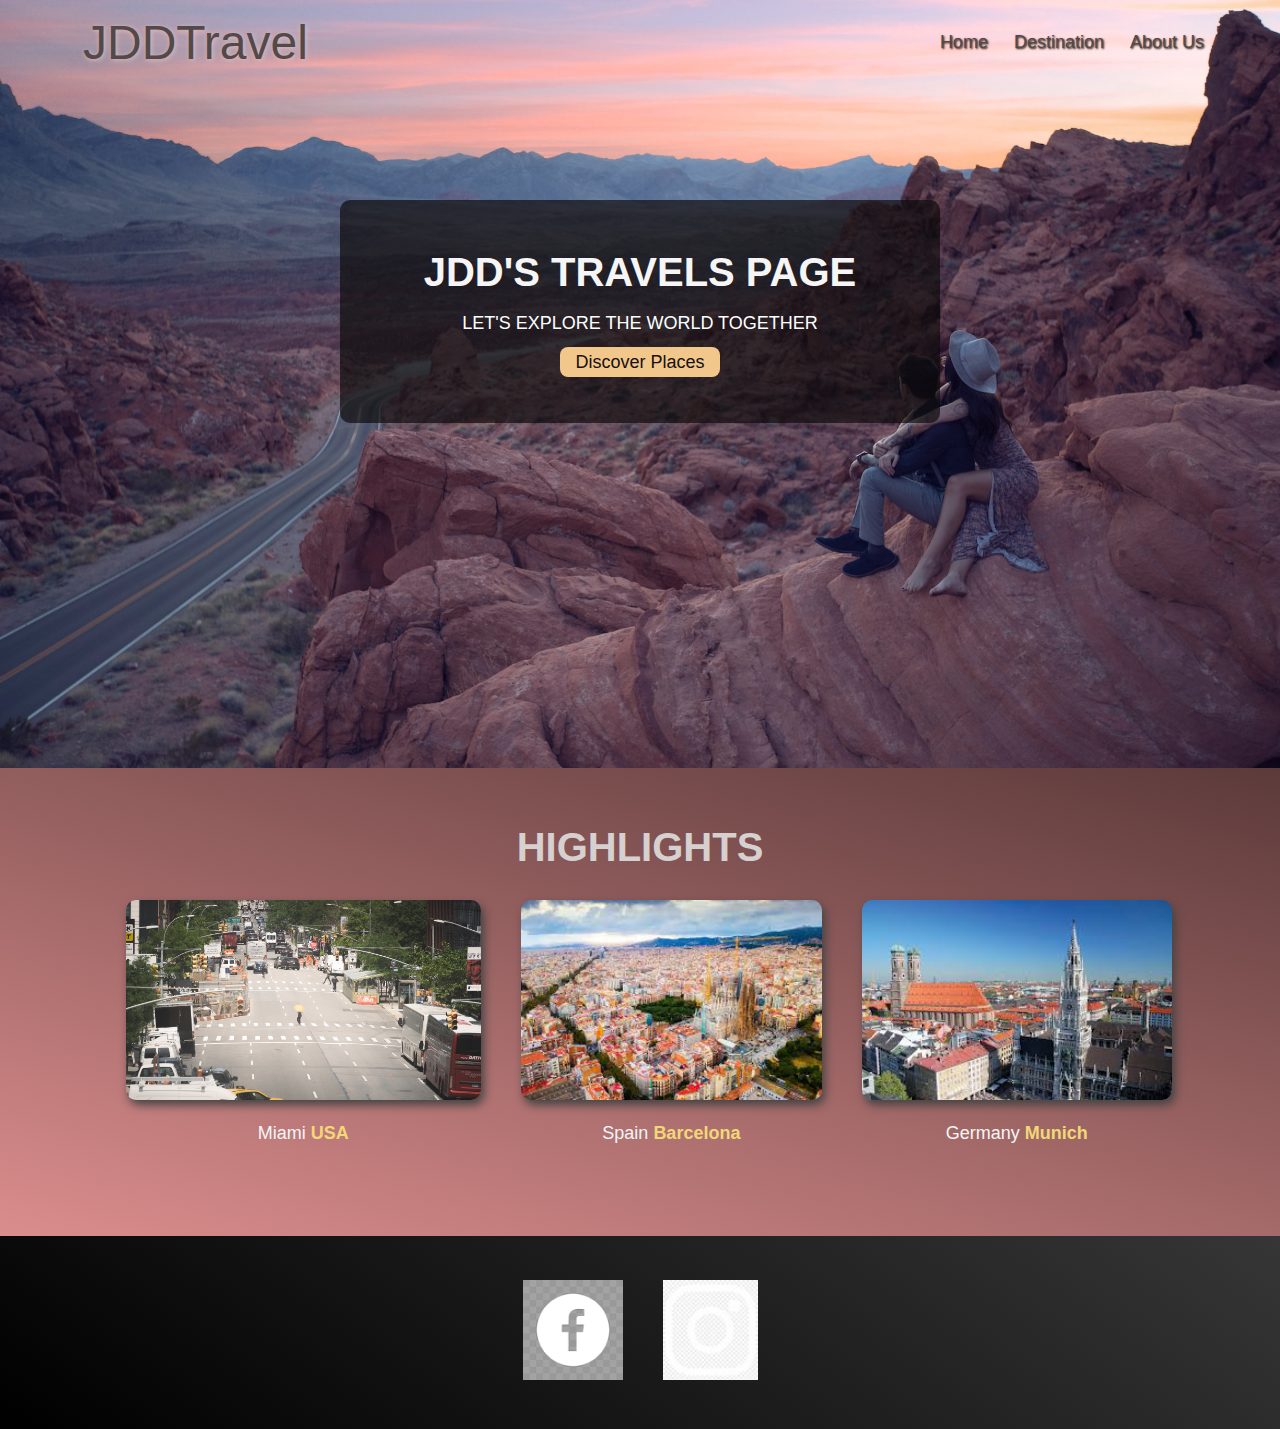
<file: html/index.html>
<!DOCTYPE html>
<html lang="en">
<head>
       <meta charset="UTF-8">
    <meta http-equiv="X-UA-Compatible" content="IE=edge">
    <meta name="viewport" content="width=device-width, initial-scale=1.0">

    <link rel="stylesheet"  href="../css/shared.css">
    <link rel="stylesheet" href="../css/index.css">

    <title>Landing Page</title>
</head>
<body>

    <header>
        <div id="page-logo">
            <a href="../html/index.html" > JDDTravel</a>
        </div>        
           <nav>
               <div>
                <ul>
                    <li><a href="../html/index.html">Home</a></li>
                    <li> <a href="../html/destination.html" target="_blank">Destination</a> </li>
                    <li> <a href="https://www.jdd.com.ng/about-us" target="_blank">About Us</a>  </li>
                </ul>

               </div>
               
           </nav>
    </header>

    <main>
        <section id="hero-image">
          <div id="hero-content">
             <h1> JDD'S Travels Page</h1>
           <p>Let's Explore the World Together</p>
           <a href="../html/destination.html">Discover Places</a>
          </div>

          
        </section>
        <section id="highlight">
            <h2> Highlights</h2>
          
                <ul id="destination">
                    <li class="destination">
                        <img src="../images/miami_.jpg" alt="Miami Island Image">
                        <p>Miami <strong>USA</strong></p>
                    </li>
    
                    <li class="destination">
                        <img src="../images/barcelona.jpg" alt="Barceona satellite image">
                        <p>Spain <strong>Barcelona</strong></p>
                    </li>
                    <li class="destination">
                        <img src="../images/munic.jpg" alt="Germany satellite image">
                        <p>Germany <strong>Munich</strong></p>
                    </li>
                </ul>
            
        </section>
    </main>

    <footer>
        <a href="https://www.facebook.com">
            <img src="../icon/facebook.jpg" alt="facebook logo">
        </a>
        
        <a href="https://www.instagram.com">
            <img src="../icon/instagram.jpg" alt="instagram logo">
        </a>
       
    </footer>
    
</body>
</html>
</file>
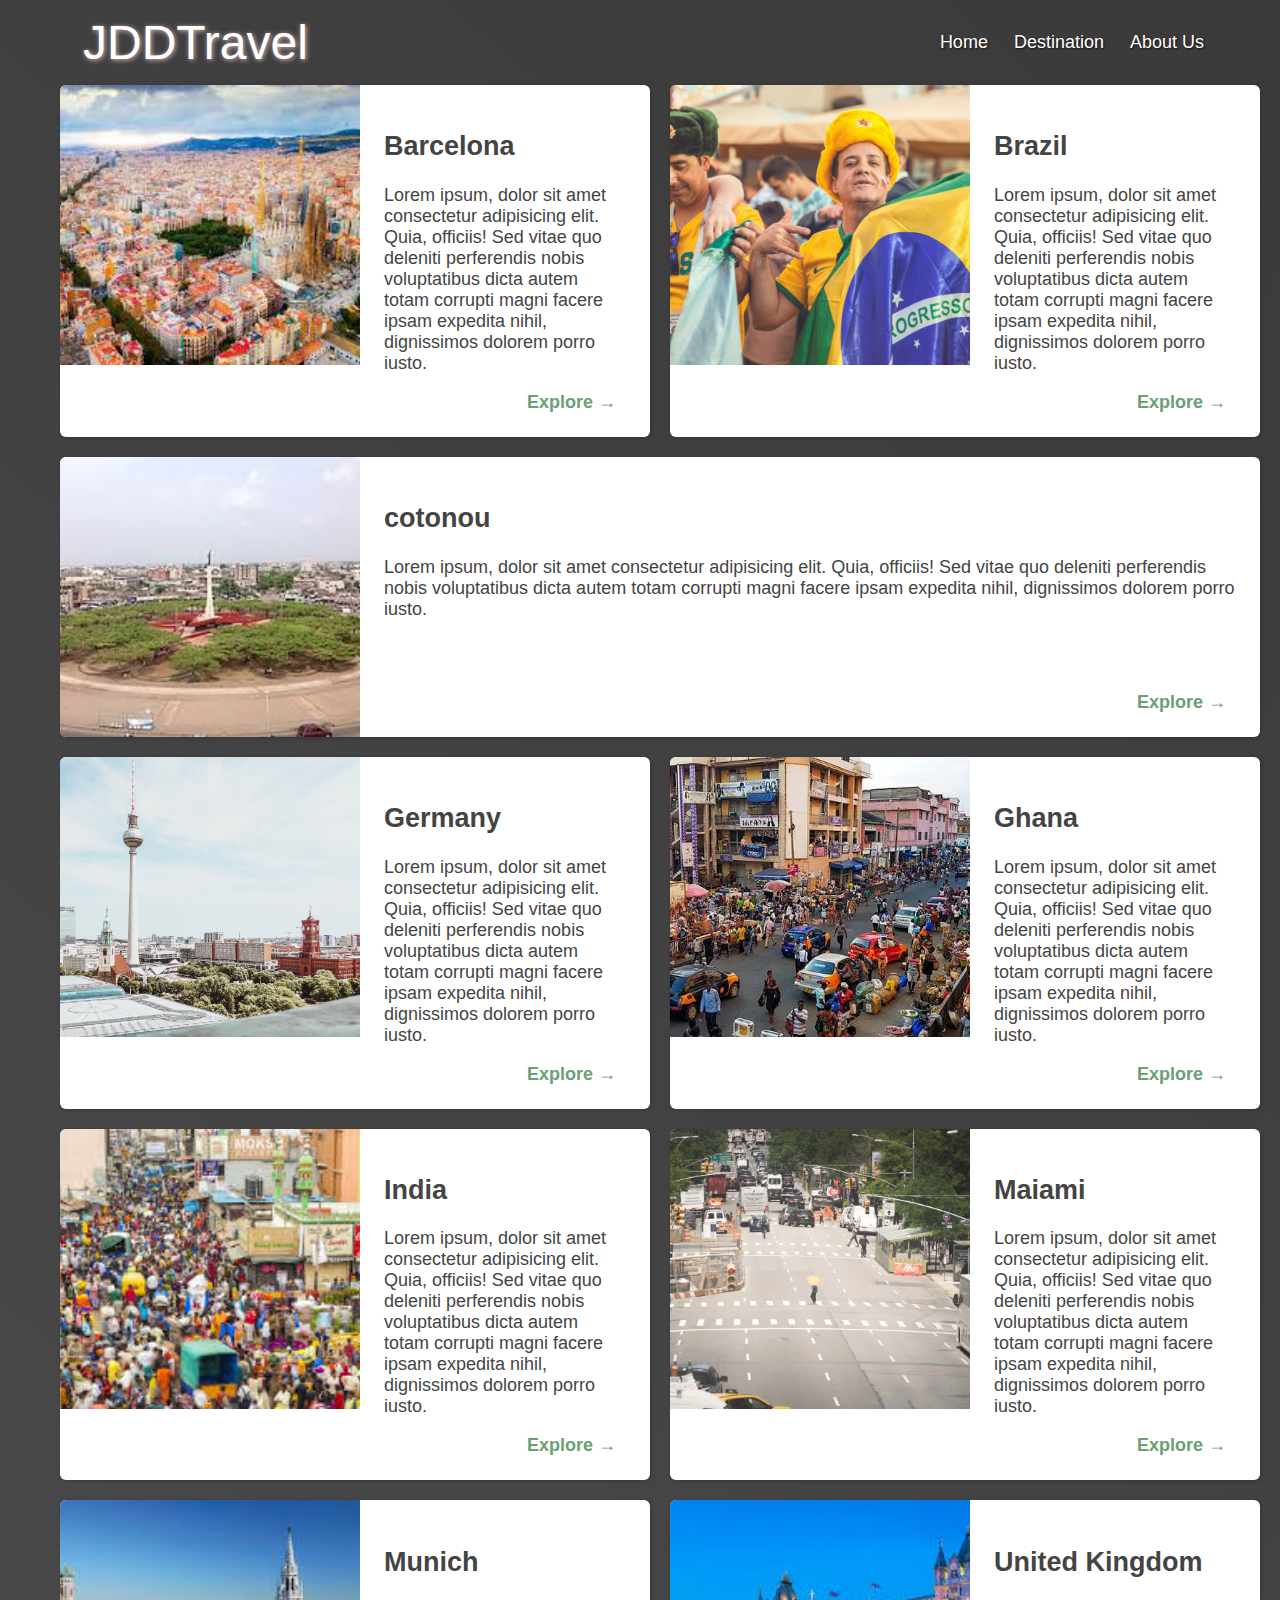
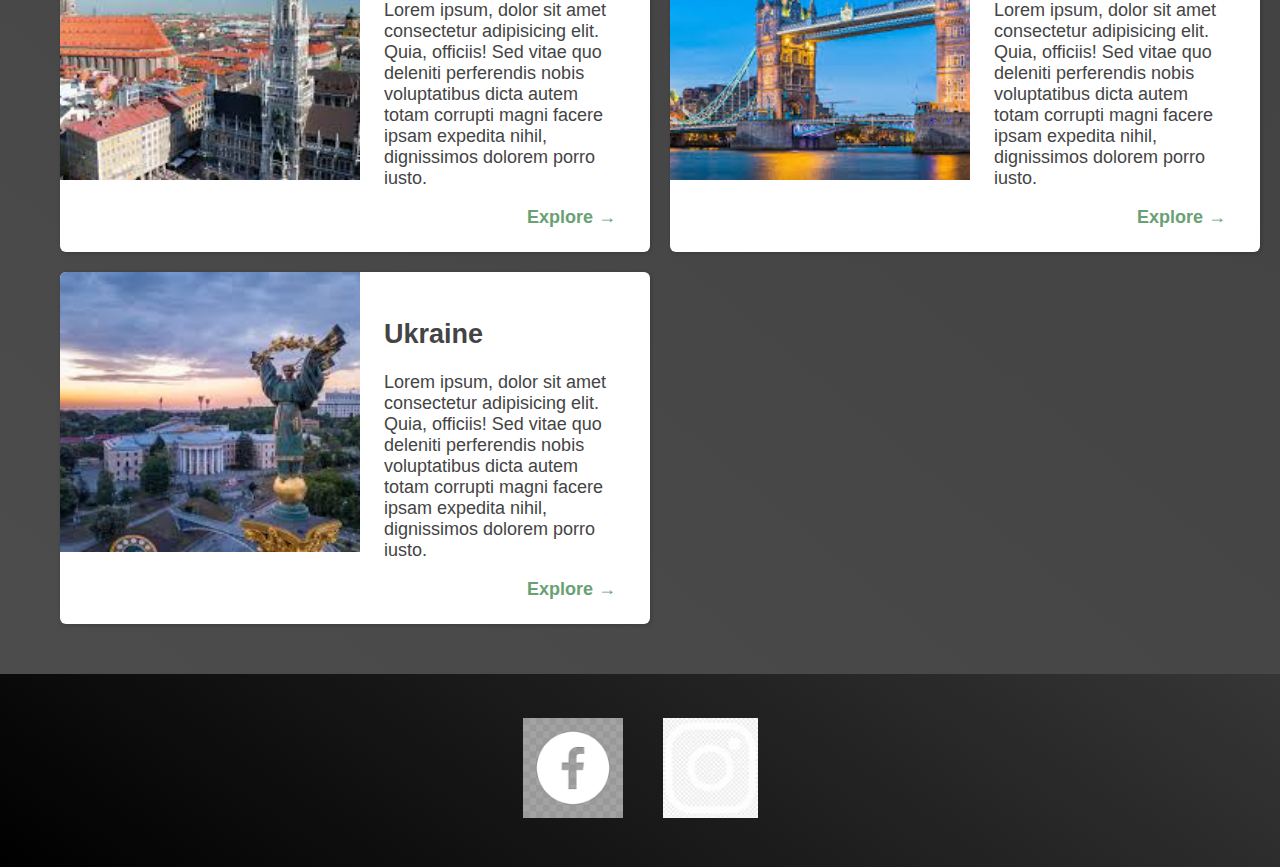
<file: html/destination.html>
<!DOCTYPE html>
<html lang="en">
<head>
    <meta charset="UTF-8">
    <meta http-equiv="X-UA-Compatible" content="IE=edge">
    <meta name="viewport" content="width=device-width, initial-scale=1.0">

    <link rel="stylesheet"  href="../css/shared.css">
    <link rel="stylesheet" href="../css/destination.css">

    <title>Document</title>
</head>
<body>

    
    <header>
        <div id="page-logo">
            <a href="../html/index.html" > JDDTravel</a>
        </div>        
           <nav>
               <div>
                <ul>
                    <li><a href="../html/index.html">Home</a></li>
                    <li> <a href="../html/destination.html" target="_blank">Destination</a> </li>
                    <li> <a href="https://www.jdd.com.ng/about-us" target="_blank">About Us</a>  </li>
                </ul>

               </div>
               
           </nav>
    </header>

    <main>
      <ul>
          <li>
              <img src="../images/barcelona.jpg" alt="The city of Barcelona">
             <div class="item-content">
                 <div>
                    <h2>Barcelona</h2>
                    <p>Lorem ipsum, dolor sit amet consectetur adipisicing elit. Quia, officiis! Sed vitae quo 
                        deleniti perferendis nobis voluptatibus dicta autem totam corrupti magni facere ipsam expedita nihil, 
                        dignissimos dolorem porro iusto.</p>
    
                 </div>
                    <div class="action-explore">
                        <a href="https://en.wikipedia.org/Barcelona">Explore &#x2192</a>
                     </div>
             </div>
             
          </li>
      

    
        <li>
            <img src="../images/Brazil.jpg" alt="A carnival in Brazil">
           <div class="item-content">
               <div>
                  <h2>Brazil</h2>
                  <p>Lorem ipsum, dolor sit amet consectetur adipisicing elit. Quia, officiis! Sed vitae quo 
                      deleniti perferendis nobis voluptatibus dicta autem totam corrupti magni facere ipsam expedita nihil, 
                      dignissimos dolorem porro iusto.</p>
  
               </div>
                  <div class="action-explore">
                      <a href="https://en.wikipedia.org/Brazil">Explore &#x2192</a>
                   </div>
           </div>
           
        </li>
    

    
        <li>
            <img src="../images/cotonue.jpeg" alt="The central city of cotonou">
           <div class="item-content">
               <div>
                  <h2>cotonou</h2>
                  <p>Lorem ipsum, dolor sit amet consectetur adipisicing elit. Quia, officiis! Sed vitae quo 
                      deleniti perferendis nobis voluptatibus dicta autem totam corrupti magni facere ipsam expedita nihil, 
                      dignissimos dolorem porro iusto.</p>
  
               </div>
                  <div class="action-explore">
                      <a href="https://en.wikipedia.org/cotonou">Explore &#x2192</a>
                   </div>
           </div>
           
        </li>
    

    
        <li>
            <img src="../images/germany.jpg" alt="The city of Germany">
           <div class="item-content">
               <div>
                  <h2>Germany</h2>
                  <p>Lorem ipsum, dolor sit amet consectetur adipisicing elit. Quia, officiis! Sed vitae quo 
                      deleniti perferendis nobis voluptatibus dicta autem totam corrupti magni facere ipsam expedita nihil, 
                      dignissimos dolorem porro iusto.</p>
  
               </div>
                  <div class="action-explore">
                      <a href="https://en.wikipedia.org/Germany">Explore &#x2192</a>
                   </div>
           </div>
           
        </li>
    

    
        <li>
            <img src="../images/ghana.jpeg" alt="A place in Ghana">
           <div class="item-content">
               <div>
                  <h2>Ghana</h2>
                  <p>Lorem ipsum, dolor sit amet consectetur adipisicing elit. Quia, officiis! Sed vitae quo 
                      deleniti perferendis nobis voluptatibus dicta autem totam corrupti magni facere ipsam expedita nihil, 
                      dignissimos dolorem porro iusto.</p>
  
               </div>
                  <div class="action-explore">
                      <a href="https://en.wikipedia.org/Ghana">Explore &#x2192</a>
                   </div>
           </div>
           
        </li>
    

    
        <li>
            <img src="../images/india.jpeg" alt="The city of India">
           <div class="item-content">
               <div>
                  <h2>India</h2>
                  <p>Lorem ipsum, dolor sit amet consectetur adipisicing elit. Quia, officiis! Sed vitae quo 
                      deleniti perferendis nobis voluptatibus dicta autem totam corrupti magni facere ipsam expedita nihil, 
                      dignissimos dolorem porro iusto.</p>
  
               </div>
                  <div class="action-explore">
                      <a href="https://en.wikipedia.org/India">Explore &#x2192</a>
                   </div>
           </div>
           
        </li>
    

    
        <li>
            <img src="../images/miami_.jpg" alt="A beach in Miami">
           <div class="item-content">
               <div>
                  <h2>Maiami</h2>
                  <p>Lorem ipsum, dolor sit amet consectetur adipisicing elit. Quia, officiis! Sed vitae quo 
                      deleniti perferendis nobis voluptatibus dicta autem totam corrupti magni facere ipsam expedita nihil, 
                      dignissimos dolorem porro iusto.</p>
  
               </div>
                  <div class="action-explore">
                      <a href="https://en.wikipedia.org/Miami">Explore &#x2192</a>
                   </div>
           </div>
           
        </li>
    

    
        <li>
            <img src="../images/munic.jpg" alt="The city of Munich">
           <div class="item-content">
               <div>
                  <h2>Munich</h2>
                  <p>Lorem ipsum, dolor sit amet consectetur adipisicing elit. Quia, officiis! Sed vitae quo 
                      deleniti perferendis nobis voluptatibus dicta autem totam corrupti magni facere ipsam expedita nihil, 
                      dignissimos dolorem porro iusto.</p>
  
               </div>
                  <div class="action-explore">
                      <a href="https://en.wikipedia.org/Munich">Explore &#x2192</a>
                   </div>
           </div>
           
        </li>
    

      
        <li>
            <img src="../images/uk.jpeg" alt="The city of United Kingdom">
           <div class="item-content">
               <div>
                  <h2>United Kingdom</h2>
                  <p>Lorem ipsum, dolor sit amet consectetur adipisicing elit. Quia, officiis! Sed vitae quo 
                      deleniti perferendis nobis voluptatibus dicta autem totam corrupti magni facere ipsam expedita nihil, 
                      dignissimos dolorem porro iusto.</p>
  
               </div>
                  <div class="action-explore">
                      <a href="https://en.wikipedia.org/united-kingdom">Explore &#x2192</a>
                   </div>
           </div>
           
        </li>
    

    
        <li>
            <img src="../images/Ukraine.jpeg" alt="The city of Ukraine">
           <div class="item-content">
               <div>
                  <h2>Ukraine</h2>
                  <p>Lorem ipsum, dolor sit amet consectetur adipisicing elit. Quia, officiis! Sed vitae quo 
                      deleniti perferendis nobis voluptatibus dicta autem totam corrupti magni facere ipsam expedita nihil, 
                      dignissimos dolorem porro iusto.</p>
  
               </div>
                  <div class="action-explore">
                      <a href="https://en.wikipedia.org/Ukraine">Explore &#x2192</a>
                   </div>
           </div>
           
        </li>
    </ul>
    </main>


    <footer>
        <a href="https://www.facebook.com">
            <img src="../icon/facebook.jpg" alt="facebook logo">
        </a>
        
        <a href="https://www.instagram.com">
            <img src="../icon/instagram.jpg" alt="instagram logo">
        </a>
       
    </footer>
    
</body>
</html>
</file>
<file: css/shared.css>
body{
    font-family: 'Gill Sans', 'Gill Sans MT', Calibri, 'Trebuchet MS', sans-serif;
    margin: 0;
    /* padding: 0; */
    font-size: 18px;
}

header{
    display: flex;
    align-items: center;
    justify-content: space-between;
    /* background-color: rgba(136, 163, 143, 0.2); */
    padding: 15px 68px;
   
   /* position, width and box-sizing enables the background-image to
   extend to the header */
    position: absolute;
    width: 100%;
    box-sizing: border-box;
}


#page-logo a {
    font-size: 48px;
    font-family: 'Franklin Gothic Medium', 'Arial Narrow', Arial, sans-serif;
    color: rgb(83, 73, 73);
    padding: 0 15px;
    text-decoration: none;
    border-radius: 10px;
    text-shadow: 1px 1px 5px rgb(226, 190, 190);
    
}

/* #page-logo a:visited, */
#page-logo a:hover{
/* ,#page-logo:active */
    background-color: rgb(240, 223, 223);
    color: azure;

}

nav ul{
    list-style-type: none;
    display: flex;
    align-items: flex-end; 
    color: rgb(14, 18, 20);  
    margin: 0;
    padding: 0;
    
}

header ul a{
    text-decoration: none;
    padding: 8px; 
    text-align: right;
    margin-left: 10px;
    /* color: rgb(24, 15, 15); */
    color: rgb(83, 73, 73);
    border-radius: 10px;
    text-shadow: 1px 1px 2px rgb(24, 15, 15);
}

header ul a:hover{
    background-color: rgb(241, 199, 139);
    padding: 15 12px;
    color: white;
}


footer{
    background: linear-gradient(215deg, rgb(54, 54, 54), black);
    padding: 24px;
    display: flex;
    justify-content: center;
    align-items: center;
}

footer img{
    height: 100px;
    margin: 20px;
    color: white;   
}
</file>
<file: css/index.css>
#hero-image{
    background-image: url(../images/traveller_hero_image.jpg);
    height: 768px; 
    background-position: center;
    background-size: cover; 
}

#hero-content{
    background-color: rgba(14, 11, 11, 0.678);
    width: 600px;
    padding: 50px 0;
    margin: 0 auto;
    text-align: center;
    border-radius: 10px;
    position: relative;
    top: 200px;
}

#hero-content h1 {
    font-family: 'Lucida Sans', 'Lucida Sans Regular', 'Lucida Grande', 'Lucida Sans Unicode', Geneva, Verdana, sans-serif;
    color: whitesmoke;
    text-transform: uppercase;
    font-size: 40px;
    margin: 0;
}

#hero-content p{
    color: white;
    text-transform: uppercase;
    font-size: 12x;
}

#hero-content a {
    text-decoration: none;
    color: rgb(24, 15, 15);
    background-color: rgb(241, 199, 139);
    padding: 5px 15px;
    border-radius: 8px;
    
}


#hero-content a:hover{
    font-size: 22px;
    background-color: rgb(241, 215, 120);
}

#highlight {
    background: linear-gradient(195deg, rgb(92, 58, 58), rgb(219, 141, 141)) ;
    padding: 24px;
   
}

#highlight h2{
    text-align: center;
    text-transform: uppercase;
    margin-bottom: 30px;
    font-size: 40px;
    color: rgb(214, 208, 208);
    font-family: 'Segoe UI', Tahoma, Geneva, Verdana, sans-serif
}


#destination{
    display: flex;
   list-style: none;
   width: 90%;
   margin: auto;
   margin-bottom: 50px;
}

.destination{
    margin: 0 20px;
}

.destination img{
    height: 200px;
    width: 100%;
    box-shadow: 3px 5px 10px rgb(68, 67, 67);
    border-radius: 10px;
    object-fit: cover;
}

.destination p{
    text-align: center;
    color: whitesmoke;
}

.destination strong{
    color: rgb(241, 215, 120);
}
</file>
<file: css/destination.css>
body{
     background: linear-gradient(40deg, rgb(77, 77, 77), rgb(58, 58, 58));
     color: rgb(68, 68, 68);
 }

 header{
     position: static;
 }



 header div a,  #page-logo a{
     color: white;
     border-radius: 8px;
 }

 header div a:hover,  #page-logo a:hover{
     background-color: rgb(106, 161, 116);
 }
 main ul{
     width: 1200px;
     margin: 0 auto 50px auto;
     display: grid;
     grid-template-columns: 1fr 1fr;
     gap: 20px;
 }

 main li{
     display: flex;
     background-color: white;
     box-shadow: 1px 1px 4px rgba(0, 0, 0, 0.2);
     border-radius: 6px;
     overflow: hidden;
 }
 main li img{
     width: 300px;
     height: 280px;
     object-fit: cover;
 }

 li:nth-child(3){
     grid-column: 1/span 2;
 }

 .item-content{
     padding: 24px;
     display: flex;
     flex-direction: column;
     justify-content: space-between;
 }

 .action-explore{
     text-align: right;
 }

 .action-explore a{
    text-decoration: none;
    font-size: 18px;
    padding: 6px 10px;
    border-radius: 8px;
    color: rgb(106, 161, 116);
    font-weight: bold;
}

.action-explore a:hover{
    background-color: rgb(106, 161, 116);
    color: white;
}
</file>
